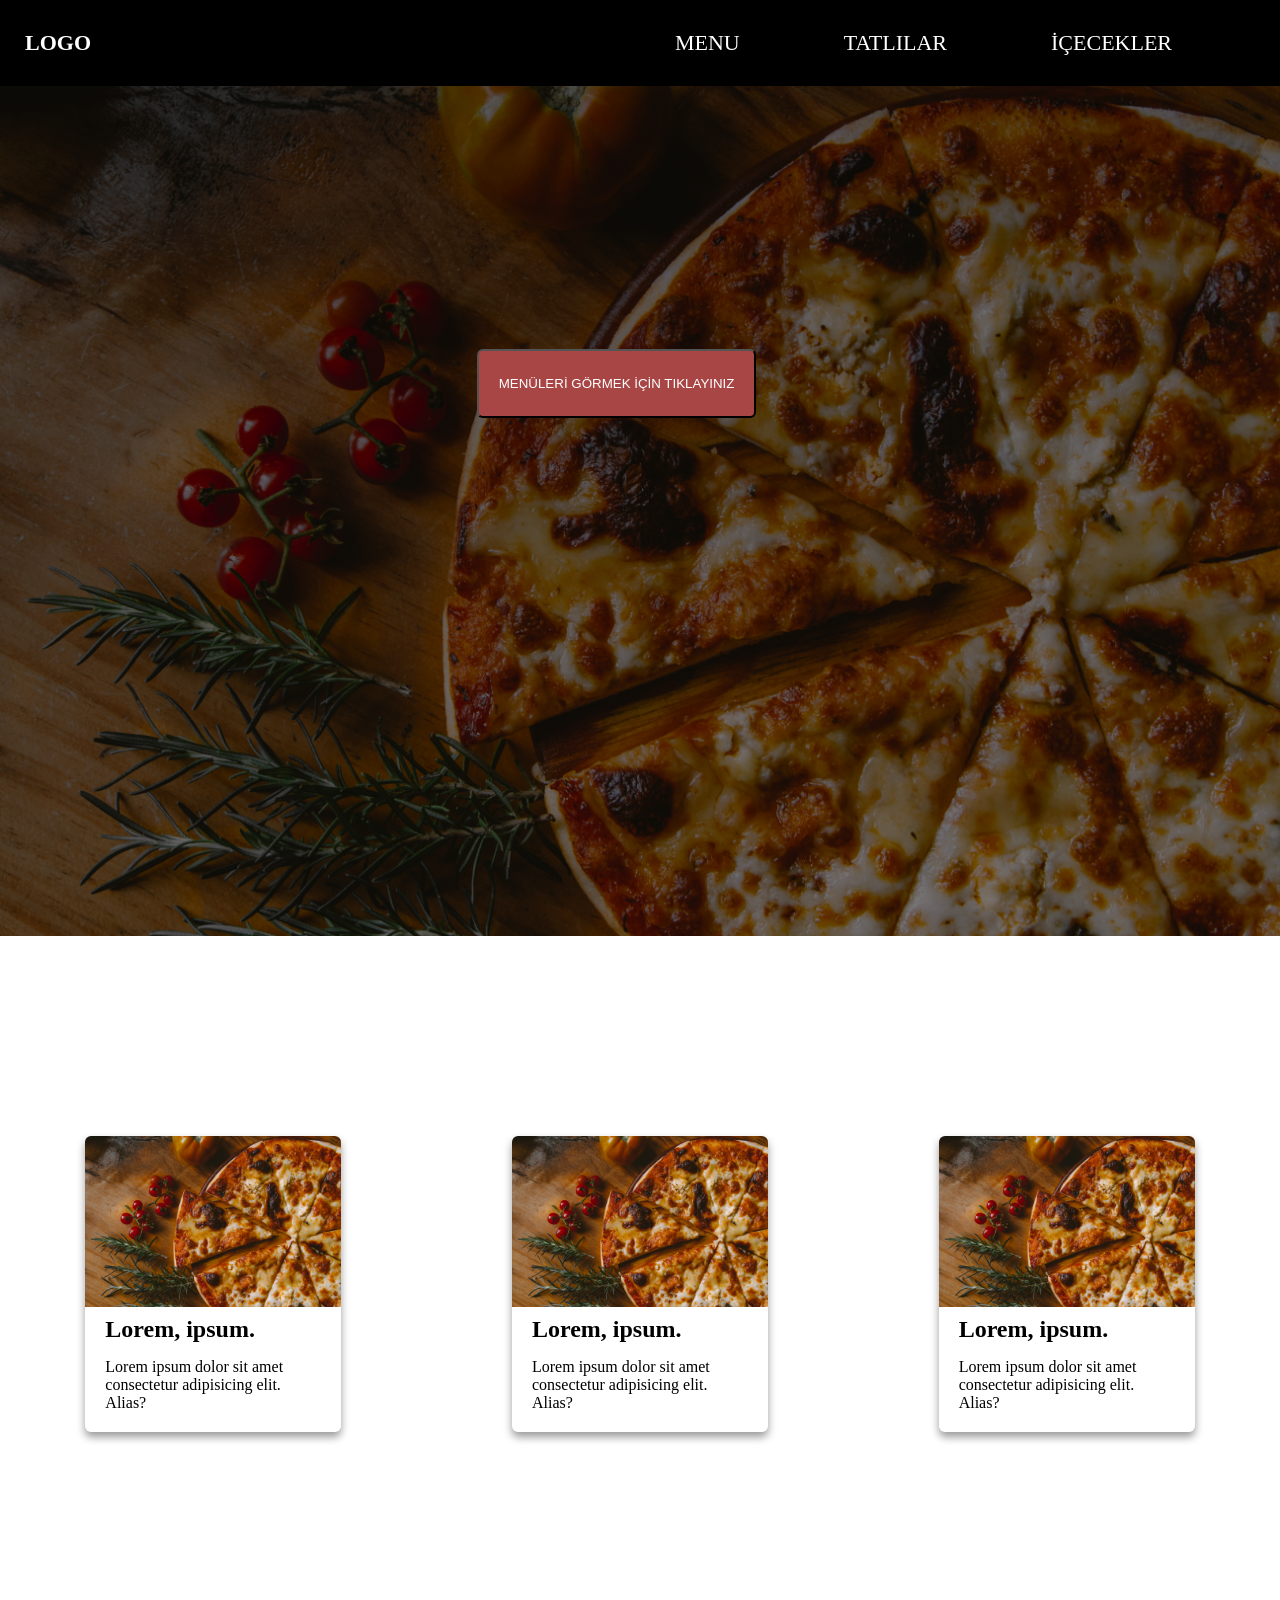
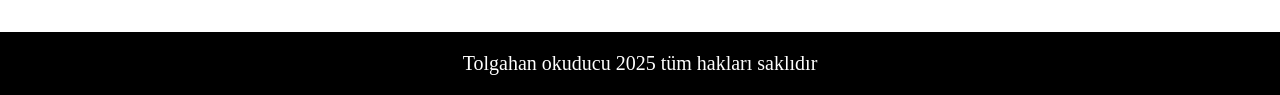
<file: basityemek sitesi/index.html>
<!DOCTYPE html>
<html lang="en">
  <head>
    <meta charset="UTF-8" />
    <meta name="viewport" content="width=device-width, initial-scale=1.0" />
    <title>Document</title>
    <link rel="stylesheet" href="style.css" />
  </head>
  <body>
    <header>
      <a href="#" class="logo">LOGO</a>
      <nav>
        <ul>
          <li><a href="#"> MENU </a></li>
          <li><a href="#">TATLILAR</a></li>
          <li><a href="#">İÇECEKLER</a></li>
        </ul>
      </nav>
    </header>
    <main>
      
      <section class="section1">
        <button class="btns1">MENÜLERİ GÖRMEK İÇİN TIKLAYINIZ</button>
      </section>
      <section class="section2">
        <div class="card">
          <img src="home.jpg" alt="" />
          <div class="container">
            <h2>Lorem, ipsum.</h2>
            <p>
              Lorem ipsum dolor sit amet consectetur adipisicing elit. Alias?
            </p>
          </div>
        </div>
        <div class="card">
          <img src="home.jpg" alt="" />
          <div class="container">
            <h2>Lorem, ipsum.</h2>
            <p>
              Lorem ipsum dolor sit amet consectetur adipisicing elit. Alias?
            </p>
          </div>
        </div>
        <div class="card">
          <img src="home.jpg" alt="" />
          <div class="container">
            <h2>Lorem, ipsum.</h2>
            <p>
              Lorem ipsum dolor sit amet consectetur adipisicing elit. Alias?
            </p>
          </div>
        </div>
      </section>
      <footer>
        <p>Tolgahan okuducu 2025 tüm hakları saklıdır </p>
      </footer>
    </main>
  </body>
</html>
</file>
<file: basityemek sitesi/style.css>
*{
padding: 0;
margin: 0;
box-sizing: border-box;

}
header{
background-color: black;
padding: 20px 25px;
}
nav{
    display: inline-block;
    width: calc(100% - 103px);
text-align: right;
}
nav ul{ 
       list-style-type: none;


}
nav ul li{
    display: inline-block;
    margin: 10px 25px;
}
.logo{
color: white;   
text-decoration: none;
font-weight: bold;
font-size: 22px;
}
nav ul li a{
text-decoration: none;
color: white;
padding: 15px 25px;
font-size: 22px;
}
nav ul li a:hover{background-color: white;
    color: black;
}
.section1{
background-image: 
    linear-gradient(rgba(0,0,0,0.6), rgba(0,0,0,0.5)),
    url("home.jpg");
background-position: top;
padding: 12px;
height: 850px;
width: 100%;
background-size: cover;
}
.btns1{
margin-left: 37%;
margin-top: 20%;
color: white;
background-color:rgb(168, 69, 69);
padding: 25px 20px;
font: size 20px;
border-radius: 6px;

}
.btns1:hover{
color: black;
}
.section2{
display: flex;
justify-content: space-around;
margin: 200px 0;
}
.card{

width: 20%;
box-shadow: 0 5px 9px 0 rgba(0,0,0,0.4);
border-radius: 6px;}
.card:hover{
opacity: 0.7;
}

.container{
padding: 5px 20px;
}
.container p {
margin: 15px 0}
img{border-radius: 6px 6px 0 0;
width: 100%;}
footer{
background-color: black;
color:white;
padding: 20px;
text-align: center;
font-size: 20px;
}
</file>
